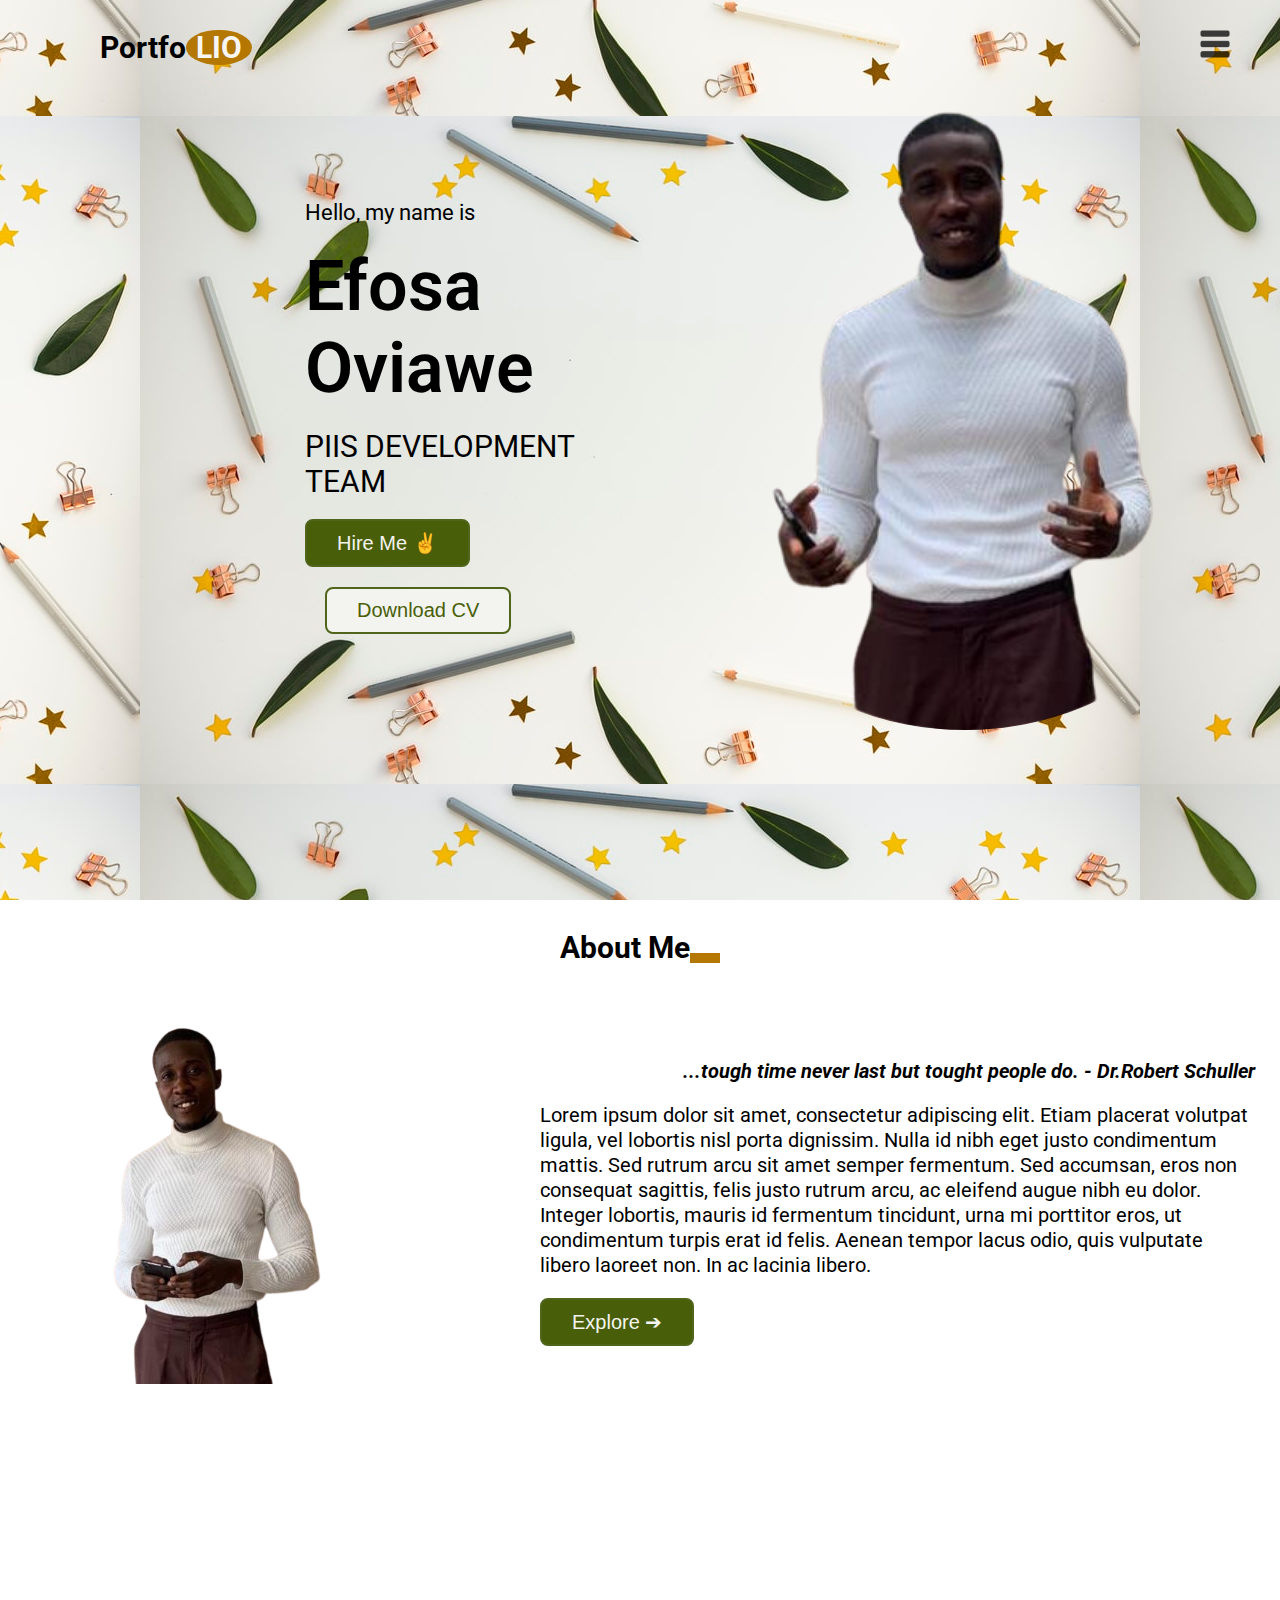
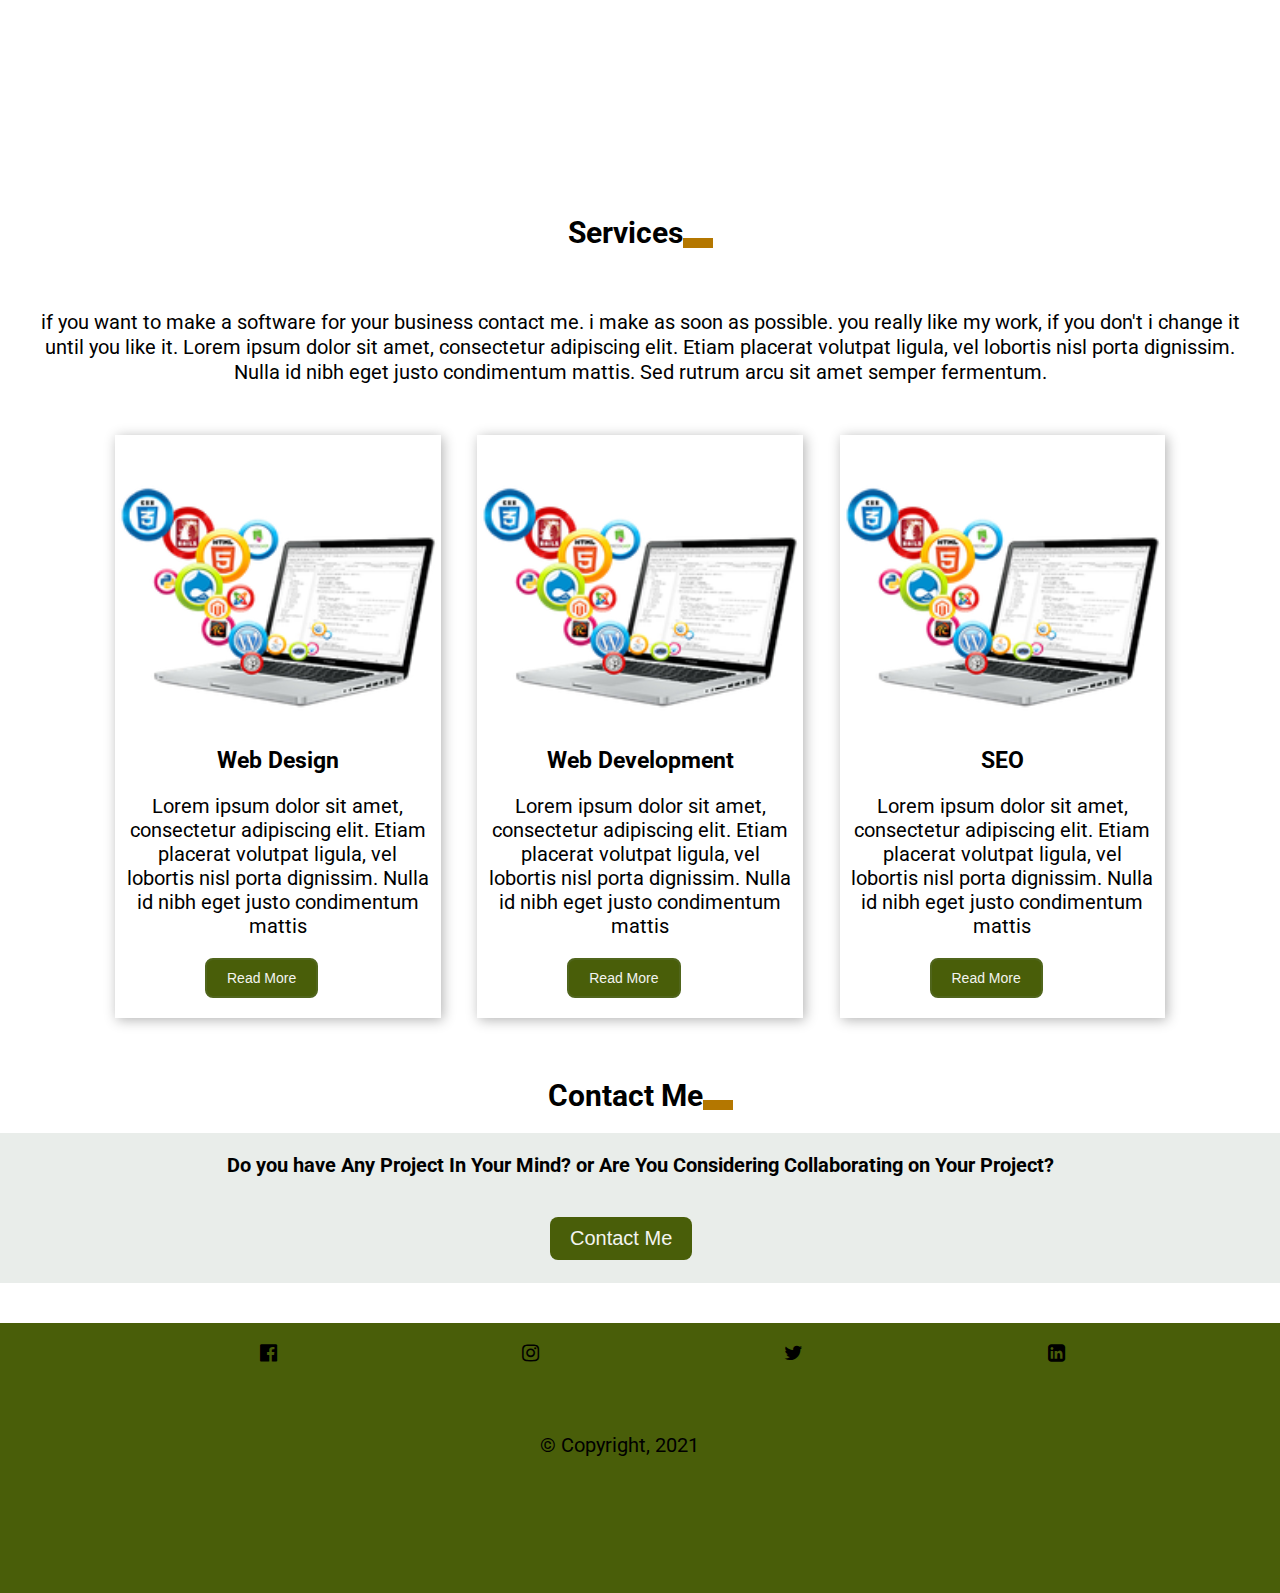
<file: Projects/myPortFolio/index.html>
<!DOCTYPE html>
<html>
	<head>
		<meta charset="utf-8">
		<meta name="viewport" content="width=device-width, initial-scale=1.0">
		<title>PERSONAL PORTFOLIO WEBSITE</title>
		<link rel="stylesheet" type="text/css" href="css/style.css">
		<link href="https://fonts.googleapis.com/css2?family=Roboto:ital,wght@0,300;0,400;0,500;0,700;1,400&display=swap" rel="stylesheet">
		<link rel="stylesheet" href="font-awesome-4.7.0/css/font-awesome.min.css">
	</head>
	<body>
		<header id="header">
			<div class="container">
				<h2>Portfo<span class="lio">lio</span></h2>
			</div>
			<div class="header-text">
				<div class="text-1"> Hello, my name is</div>
				<div class="text-2"> Efosa Oviawe</div>
				<div class="text-3"> PIIS DEVELOPMENT TEAM</div>
				<button class="btn" type= "button">Hire Me &#x270C;</button> <button id="cv" class="btn" type= "button">Download CV</button>
			</div>
			<img src="images/transBG2.png" id="myFoto" class="myFoto">

		</header>
		
		<div id=navbar>
			<ul class="menu">
				<li><a href="#">Home</a></li>
				<li><a href="#about-me">About Me</a></li>
				<li><a href="#service">Services</a></li>
				<li><a href="#">Skills</a></li>
				<li><a href="#contact-me">Contact Me</a></li>
			</ul>
		</div>
		<img src="images/menu-icon.png " id="menu-toggle">

		<button id="back-to-top">&#8593;</button>

		<div class="intro">
			<h2>About Me</h2>
			<span></span>
		</div>
		
		<section id="about-me">
			<div class="about-me-row">
				<div class="about-me-col">
					<img src="images/about-me.png" alt="">
				</div>
				<div class="about-me-col">
					<div class="about-me-text">
						<div class="text-1">...tough time never last but tought people do. - Dr.Robert Schuller</div>
						<p>Lorem ipsum dolor sit amet, consectetur adipiscing elit. Etiam placerat volutpat ligula, vel lobortis nisl porta dignissim. Nulla id nibh eget justo condimentum mattis. Sed rutrum arcu sit amet semper fermentum. Sed accumsan, eros non consequat sagittis, felis justo rutrum arcu, ac eleifend augue nibh eu dolor. Integer lobortis, mauris id fermentum tincidunt, urna mi porttitor eros, ut condimentum turpis erat id felis. Aenean tempor lacus odio, quis vulputate libero laoreet non. In ac lacinia libero.</p>
					
						<button class="btn" type= "button">Explore &#x2794;</button>

					</div>
					
				</div>
					
			</div>

		</section>
		<section id="service">
			<div class="intro">
				<h2>Services</h2>
				<span></span>
			</div>

			<div class="service">
				<div class="service-text">
					<p>if you want to make a software for your business contact me. i make as soon as possible. you really like my work, if you don't i change it until you like it. Lorem ipsum dolor sit amet, consectetur adipiscing elit. Etiam placerat volutpat ligula, vel lobortis nisl porta dignissim. Nulla id nibh eget justo condimentum mattis. Sed rutrum arcu sit amet semper fermentum.</p>
				</div>
				<div class="image-container">
					<div class="row">
						<div class="col-3">
							<img src="images/web_Design.png">
							<h3>Web Design</h3>
							<p>Lorem ipsum dolor sit amet, consectetur adipiscing elit. Etiam placerat volutpat ligula, vel lobortis nisl porta dignissim. Nulla id nibh eget justo condimentum mattis</p>
							<button>Read More</button>
						</div>
						<div class="col-3">
							<img src="images/web_Design.png">
							<h3>Web Development</h3>
							<p>Lorem ipsum dolor sit amet, consectetur adipiscing elit. Etiam placerat volutpat ligula, vel lobortis nisl porta dignissim. Nulla id nibh eget justo condimentum mattis</p>
							<button>Read More</button>
						</div>
						<div class="col-3">
							<img src="images/web_Design.png">
							<h3>SEO</h3>
							<p>Lorem ipsum dolor sit amet, consectetur adipiscing elit. Etiam placerat volutpat ligula, vel lobortis nisl porta dignissim. Nulla id nibh eget justo condimentum mattis</p>
							<button>Read More</button>
						</div>

					</div>
					
				</div>

				
			</div>
			<div class="intro">
				<h2>Contact Me</h2>
				<span></span>
			</div>
		</section>
		<section id="contact-me">

			<div class="contact-me">
				<div class="contact-me-text">
					<p>Do you have Any Project In Your Mind? or Are You Considering Collaborating on Your Project?</p>
					<button class="contact-btn">Contact Me</button>
				</div>
				
			</div>

		</section>

		<div class="footer">
			<div class="footer-content">
				<div class="footer-icons">
					<i class="fa fa-facebook-official"></i>
					<i class="fa fa-instagram" aria-hidden="true"></i>
					<i class="fa fa-twitter" aria-hidden="true"></i>
					<i class="fa fa-linkedin-square" aria-hidden="true"></i>
				</div>
				<p>&#xa9; Copyright, 2021</p>
					
					
			</div>
				
				
		</div>	

		<script src="js/index.js"></script>


	</body>
</html>
</file>
<file: Projects/myPortFolio/css/style.css>
*{
	margin: 0px;
	padding: 0px;
	box-sizing: border-box;
	text-decoration: none;
}

body{
	font-weight: 400;
	font-family: 'Roboto', sans-serif;
	font-size: 20px;
}

html{
	scroll-behavior: smooth;
}

#header{
	height:100vh;
	background-image: url(../images/back.jfif);
	background-position: center;
	display: flex;
	margin-bottom: 20px;
}

.container{
	margin-right: 100px;
	margin-left: 100px;
}

.container h2{
	padding-top: 30px;
	margin-top: auto;
	width:100px;
}

.container .lio{
	text-transform: uppercase;
	background: #b47700;
	color: #f8f6f3;
	padding-left: 10px;
	padding-right: 10px;
	border-radius: 50%;

}
.header-text{
	max-width: 600px;
	margin-top: 200px;
	margin-left: 5px;
}

.header-text .text-1{
	font-size: 22px;
	margin-bottom: 20px;
}
.header-text .text-2{
	font-size: 70px;
	font-weight: 600;
	margin-bottom: 20px;
}
.header-text .text-3{
	font-size: 30px;
}
.btn{
	margin-top: 20px;
	padding: 10px 30px;
	font-size: 20px;
	border-radius: 8px;
	border: 2px solid #50651c;
	color: #f3f4f0;
	background: #495e09;
	cursor: pointer;
}

.btn:hover{
	border:2px solid #f3f4f0;
	font-weight: bold;
	background: none;
	color: #495e09;
	border:none;
}

#cv{
	margin-left: 20px;
	color:#495e09;
	background: #f3f4f0;
	cursor: pointer;

}

#cv:hover{
	background: none;
	outline: none;
	border:none;
}

.myFoto{
	margin-left: 10px;
	margin-top: 100px;
	height: 70vh;
	border-radius: 50%;
}

#navbar{
	width: 200px;
	height: 100vh;
	position: fixed;
	float: right;
	right: 0px;
	top: 0;
	background: #50651c;
	z-index: 2;
	transition: 0.5s;
}

#back-to-top{
	visibility: hidden;/*visible*/
	background: #495e09;
	padding: 10px;
	position: fixed;
	float: right;
	right: 0px;
	font-size: 40px;
	margin-bottom: 20px;
	margin-right: 26px;
	cursor: pointer;
	bottom:0;
	z-index: 99;
	outline: none;
	border: none;
	border-radius: 8px;

}

#back-to-top:hover{
	background:#f3f4f0;
}

.menu li{
	list-style: none;
	margin:30px 30px;
}

.menu li a{
	color: #f3f4f0;
	font-size: 18px;
	font-weight: 500;
	margin-left: 20px;
	transition: 0.3s ease;
}
.menu li a:hover{
	text-decoration: underline;
	font-weight: bold;
}

#menu-toggle{
	width: 50px;
	position: fixed;
	right: 40px;
	top:20px;
	cursor: pointer;
	z-index: 2;
}

.intro{
	width: 100%;
	align-items: center;
	justify-content: center;
	margin-top: 30px;
	display: flex;
	
}
.intro h2{
	text-align: center;
	font-size: 30px;
	padding-bottom: 20px;
	
}

.intro span{
	background: #b47700;
	height: 10px;
	width: 30px;
}
#about-me{
	height: 100vh;
	width: 100%;
	margin: auto;
	padding-left: 25px;
	padding-right: 25px;
}

.about-me-row{
	display: flex;
	align-items: center;
	flex-wrap: wrap;
	justify-content: space-around;
}

.about-me-col{
	flex-basis: 50%;
	margin-top: 30px;
}

.about-me-col img{
	width: 60%;
	flex-basis:25%;
	flex-wrap: wrap;
}
.about-me-text{
	margin-left: -100px;
}
.about-me-col .text-1{
	float: right;
	font-style: italic;
	font-size: 20px;
	font-weight: bold;
	
}
.about-me-col p{
	margin-top: 20px;
	float: right;
	line-height: 25px;

}
#service{
	margin-top: -100px;
}
.service-text p{
	margin-top: 20px;
	line-height: 25px;
	text-align: center;
	padding: 20px;
}
.image-container{
	max-width: 1080px;
	margin: auto;
	padding-left: 15px;
	padding-right: 15px;
}
.row{
	display: flex;
	align-items: center;
	flex-wrap: wrap;
	justify-content: space-between;
}

.col-3{
	flex-basis:31%;
	width: 100%;
	margin-top: 30px;
	margin-bottom: 30px;
	box-shadow: 2px 2px 12px rgba(0,0,0,0.3);
}

.col-3 img{
	width: 100%;
	margin-bottom: -30px;
}
.col-3 p,h3{
	text-align: center;
	padding: 10px;
}

.col-3 button{
	margin-top: 10px;
	padding: 10px 20px;
	font-size: 14px;
	border-radius: 8px;
	border: 2px solid #50651c;
	color: #f3f4f0;
	background: #495e09;
	cursor: pointer;
	margin-bottom: 20px;
	margin-left: 90px;

}

.col-3 button:hover{
	background: none;
	outline: none;
	border:none;
	color: #495e09;
	font-weight: bold;
}

.contact-me{
	width: 100%;
	height: 150px;
	background-color: #e9edea;	

}

.contact-me p{
	font-size: 20px;
	font-weight: bold;
	padding-top: 20px;
	text-align: center;
}

.contact-btn{
	margin-left: 550px;
	margin-top: 40px;
	padding: 10px 20px;
	font-size: 20px;
	border-radius: 8px;
	border:none;
	color: #f3f4f0;
	background: #495e09;
	cursor: pointer;

}
.contact-btn:hover{
	background: none;
	outline: none;
	border:none;
	color: #495e09;
	font-weight: bold;
}

.footer{
	width: 100%;
	height: 30vh;
	background-color: #495e09;

}
.footer-content{
	margin: 40px;
}

.footer-content p{
	margin-left: 500px;
	margin-top: 50px;
}

.fa{
	padding: 20px;
	margin-left: 200px;
	font-size: 20px;
}

.fa:hover{
	color:#fff;
}
</file>
